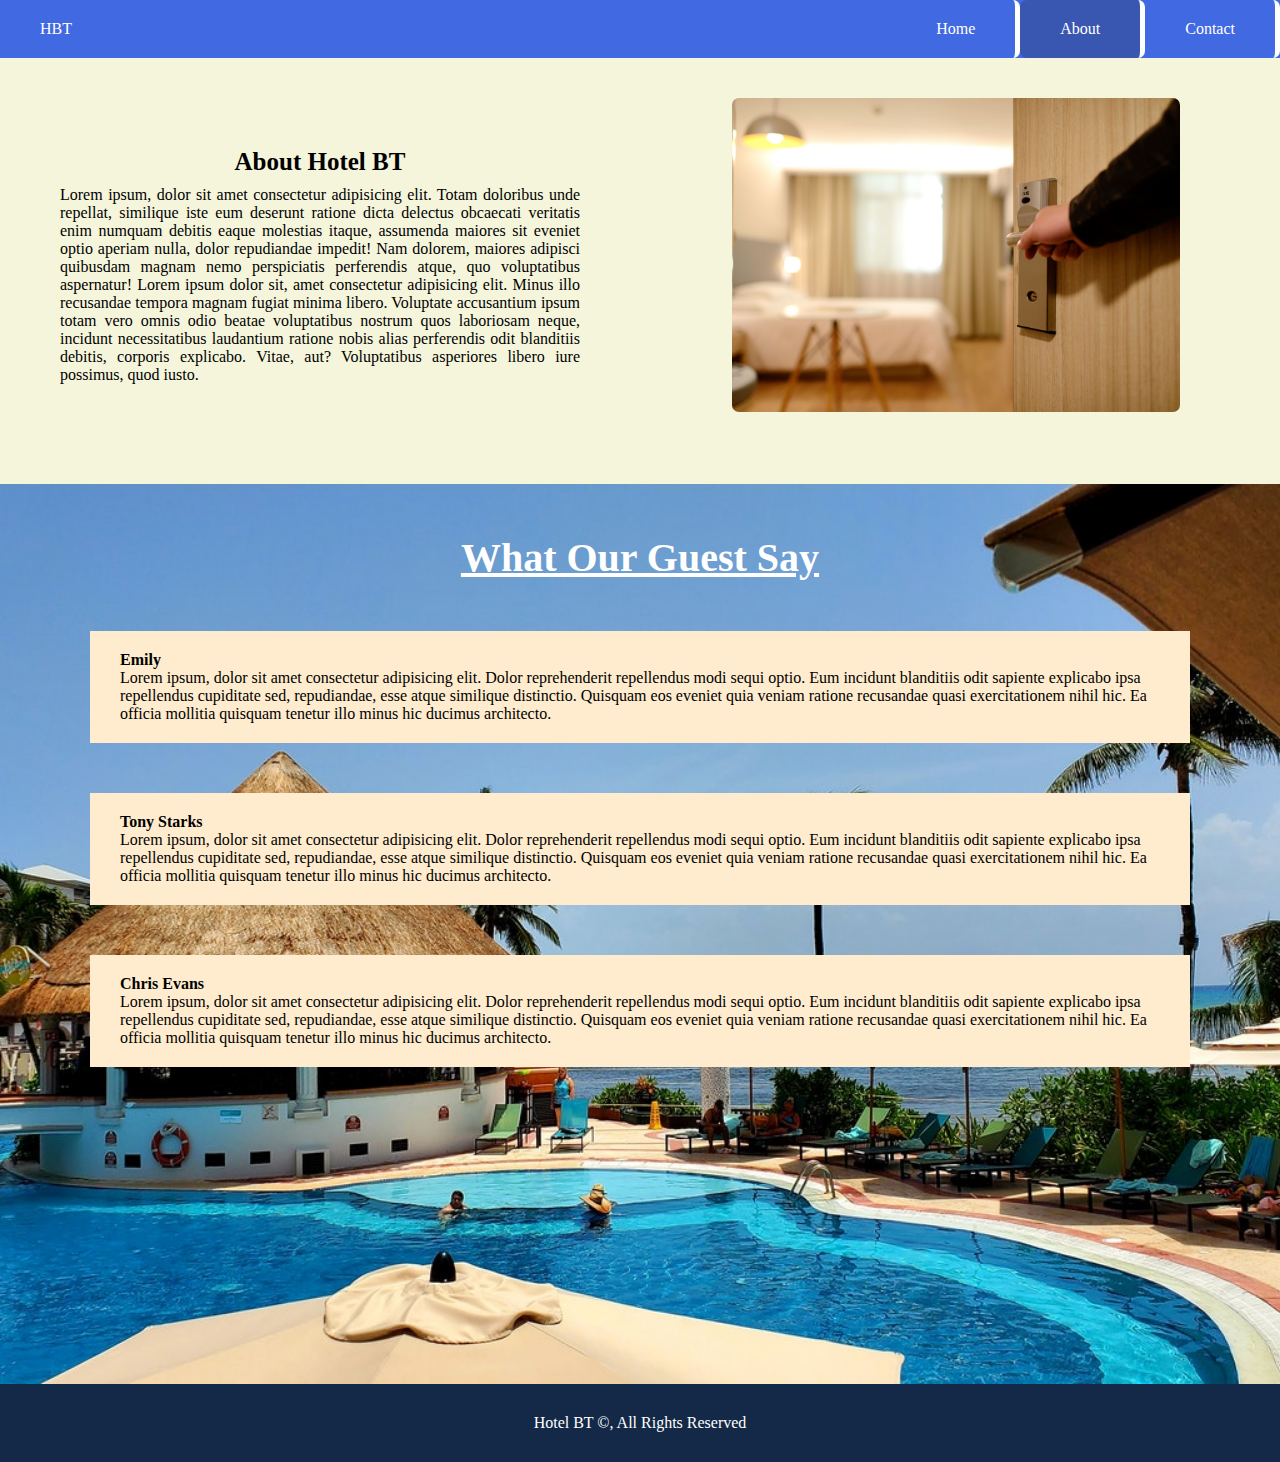
<file: about.html>
<html lang="en">
  <head>
    <meta charset="UTF-8" />
    <meta http-equiv="X-UA-Compatible" content="IE=edge" />
    <meta name="viewport" content="width=device-width, initial-scale=1.0" />
    <title>HBT Hotel | About</title>
    <style>
      * {
        margin: 0;
        padding: 0;
        font-family: poppins;
        box-sizing: border-box;
        scroll-behavior: smooth;
      }

      .nav {
        /* border: 2px solid black; */
        overflow: auto;
        background-color: #4169e1;
      }
      .nav li {
        float: right;
        list-style: none;
        padding: 20px 40px;
        color: white;
        border-right: 5px solid rgb(255, 255, 255);
        border-radius: 7px;
        cursor: pointer;
      }
      .nav ul a {
        color: white;
        text-decoration: none;
      }

      .hbt {
        float: left !important;
        border: none !important;
      }
      .nav li:hover {
        background-color: #3c5fca;
      }
      .current{
      background-color: #3957b0;
      }
      .main1{
        background-color: beige;
      }
      .main1 h3{
        text-align: center;
        font-size: 25px;
        margin-top: -10px;
        margin-bottom: 10px;
      }
      .main1 div{
        display: inline-block;
        width: 50%;
        text-align: center;
        text-align: justify;
        background-color: beige;
        padding: 100px 60px;
      }
      .main1 img{
        float: right;
        width: 35%;
        margin-top: 40px;
        margin-right: 100px;
        border-radius: 7px;
      }
      .container{
        background: url('./img/Background\ Image\ 4.jpg') no-repeat center center/cover;
        height: 100%;
      }
      .container h3{
        text-align: center;
        padding-top: 50px;
        font-size: 40px;
        color: white;
        text-decoration: underline;
      }
      .container li{
        background-color: blanchedalmond;
        list-style: none;
        margin: 50px 90px;
        padding: 20px 30px;
      }
      .footer{
        background-color: rgb(19, 41, 71);
        color: white;
      }
      .footer p{
        display: block;
        padding: 30px 0px;
        text-align: center;
      }
    </style>
  </head>
  <body>
    <nav class="nav">
      <!-- <span>HBT</span> -->
      <ul>
        <li><a href="contact.html">Contact</a></li>
        <li class="current"><a href="about.html">About</a></li>
        <li><a href="index.html"> Home</a></li>
        <li class="hbt">HBT</li>
      </ul>
    </nav>
    <div class="main1">
        <div>
            <h3>About Hotel BT</h3>
            <p>Lorem ipsum, dolor sit amet consectetur adipisicing elit. Totam doloribus unde repellat, similique iste eum deserunt ratione dicta delectus obcaecati veritatis enim numquam debitis eaque molestias itaque, assumenda maiores sit eveniet optio aperiam nulla, dolor repudiandae impedit! Nam dolorem, maiores adipisci quibusdam magnam nemo perspiciatis perferendis atque, quo voluptatibus aspernatur! Lorem ipsum dolor sit, amet consectetur adipisicing elit. Minus illo recusandae tempora magnam fugiat minima libero. Voluptate accusantium ipsum totam vero omnis odio beatae voluptatibus nostrum quos laboriosam neque, incidunt necessitatibus laudantium ratione nobis alias perferendis odit blanditiis debitis, corporis explicabo. Vitae, aut? Voluptatibus asperiores libero iure possimus, quod iusto.</p>
        </div>
            <img src="./img/Background Image 3.jpg" alt="error   ">
    </div>
    <div class="container">
        <h3>What Our Guest Say</h3>
        <ul>
            <li>
                <h4>Emily</h4>
                <p>Lorem ipsum, dolor sit amet consectetur adipisicing elit. Dolor reprehenderit repellendus modi sequi optio. Eum incidunt blanditiis odit sapiente explicabo ipsa repellendus cupiditate sed, repudiandae, esse atque similique distinctio. Quisquam eos eveniet quia veniam ratione recusandae quasi exercitationem nihil hic. Ea officia mollitia quisquam tenetur illo minus hic ducimus architecto.</p>
            </li>
            <li>
                <h4>Tony Starks</h4>
                <p>Lorem ipsum, dolor sit amet consectetur adipisicing elit. Dolor reprehenderit repellendus modi sequi optio. Eum incidunt blanditiis odit sapiente explicabo ipsa repellendus cupiditate sed, repudiandae, esse atque similique distinctio. Quisquam eos eveniet quia veniam ratione recusandae quasi exercitationem nihil hic. Ea officia mollitia quisquam tenetur illo minus hic ducimus architecto.</p>
            </li>
            <li>
                <h4>Chris Evans</h4>
                <p>Lorem ipsum, dolor sit amet consectetur adipisicing elit. Dolor reprehenderit repellendus modi sequi optio. Eum incidunt blanditiis odit sapiente explicabo ipsa repellendus cupiditate sed, repudiandae, esse atque similique distinctio. Quisquam eos eveniet quia veniam ratione recusandae quasi exercitationem nihil hic. Ea officia mollitia quisquam tenetur illo minus hic ducimus architecto.</p>
            </li>
        </ul>
    </div>
    <footer>
        <div class="footer">
            <p>Hotel BT &#169, All Rights Reserved</p>
        </div>
    </footer>
  </body>
</html>
</file>
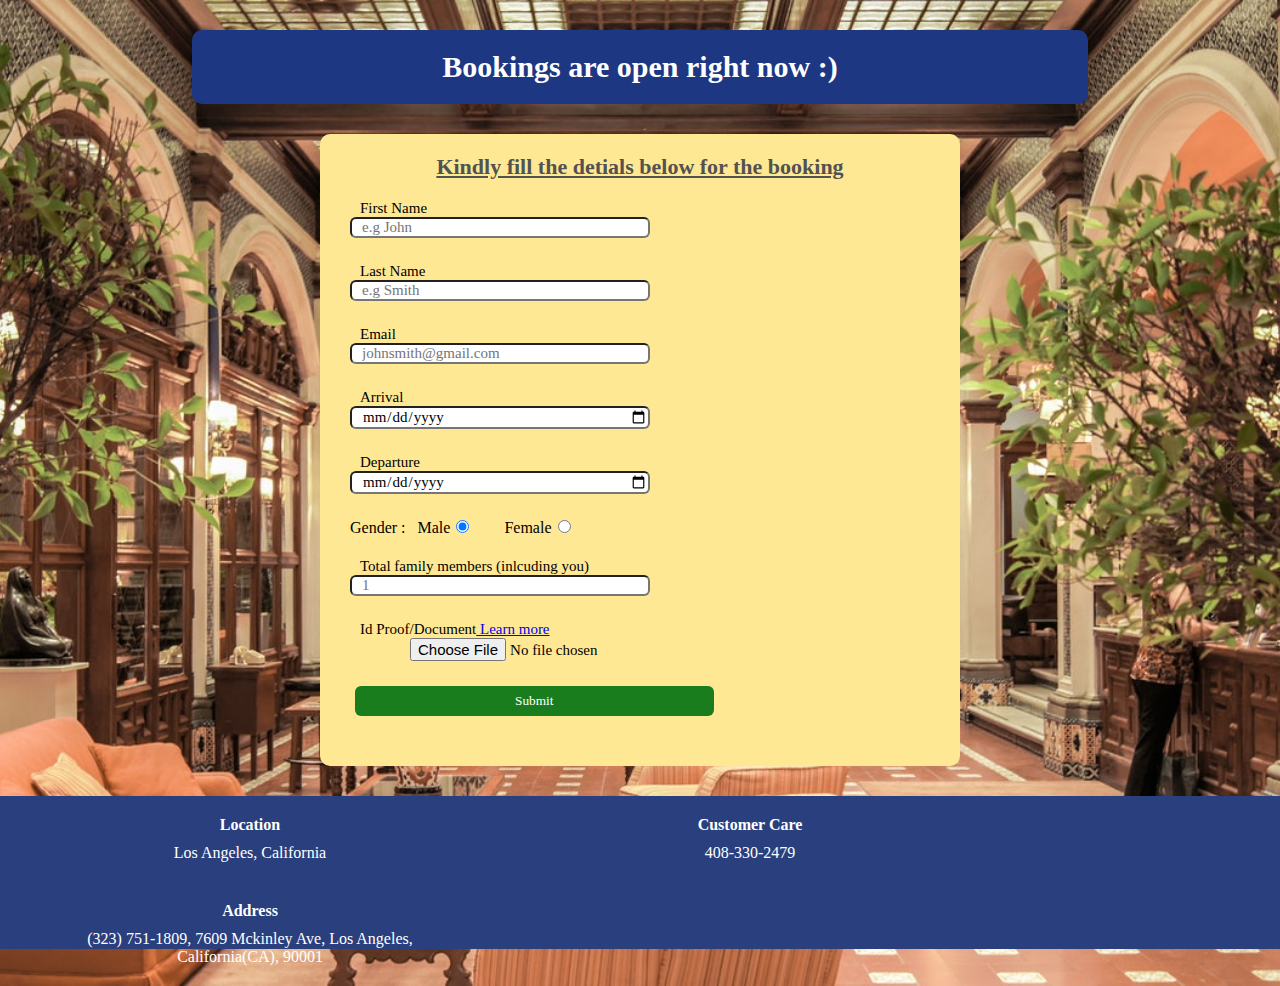
<file: bookHere.html>
<html lang="en">
<head>
    <meta charset="UTF-8">
    <meta http-equiv="X-UA-Compatible" content="IE=edge">
    <meta name="viewport" content="width=device-width, initial-scale=1.0">
    <title>Bookings | Hotel BT</title>
    <style>
        *{
            margin: 0;
            padding: 0;
            box-sizing:border-box;
            font-family: poppins;
        }
        body{
            background: url('./img/Background-Image-6.jpg') no-repeat center center/cover;
        }
        h1{
            background-color: #1e3783;
            color: white;
            padding: 20px 0;
            font-size: 30px;
            text-align: center;
            font-weight: bold;
            border-radius: 10px;
            margin-top: 30px;
            margin-bottom: 30px;
        }
        .container-heading{
            width: 70%;
            margin: auto;
        }

        .container{
            background-color: #ffe893;
            width: 50%;
            margin: auto;
            margin-bottom: 30px;
            border-radius: 10px;
            margin-top: 20px;
        }
        .container h3{
            text-align: center;
            text-decoration: underline;
            padding: 20px 10px;
            color: rgb(82, 82, 82);
            font-size: 22px;
        }
        .container input, label{
            display: block;
            font-size: 15px;
            width: 300px;
            border-radius: 6px;
        }
        label, input{
            margin-left: 30px;
            padding-left: 10px;
        }
        input{
            margin-bottom: 25px;
        }
        .container span{
            margin-left: 30px ;

        }
        .radio{
           display: inline-block !important;
           width: 15px !important;
           margin-left: 5px;
        }
        .choose-file{
            margin-left: 0;
        }
        .btn{
            margin-left: -45px;
            background-color: rgb(25, 125, 30);
            height: 30px;
            margin-bottom: 50px;
            border-radius: 6px;
            border: none;
        }
        .btn:hover{
            background-color: rgb(28, 168, 35);
        }
        .btn a{
            text-decoration: none; 
            padding: 0px 160px ;
            color: white;
        }

        .p1{
        font-size: 40px;
        color:#ffffff;
        margin: 30px 50px;
        font-weight: bold;
        }
        .p2{
        font-size: 20px;
        margin-top: 30px;
        padding-top: 20px;
        text-decoration: underline;
        text-align: center;
        }
        .message{
        height: 150px;
        }
        footer{
        /* border: 2px solid black; */
        height: 17%;
        background-color:#2a3f7d;
        }
        .s1,.s2,.s3{
        display: block;
        float: left;
        /* border: 2px solid black; */
        margin: 20px 50px;
        width: 400px;
        text-align: center;
        color: white;
        }
        .p3{
        margin-bottom: 10px;
        /* margin-top: 20px; */
        font-weight: bold;
        }

    </style>
</head>
<body>
    <div class="container-heading">
        <h1>Bookings are open right now :)</h1>
    </div>
    <form action="">
        <div class="container">
            <h3>Kindly fill the detials below for the booking</h3>
            <label for="">First Name</label>
            <input type="text" placeholder="e.g John">
            <label for="">Last Name</label>
            <input type="text" placeholder="e.g Smith">
            <label for="">Email</label>
            <input type="email" placeholder="johnsmith@gmail.com">
            <label for="">Arrival</label>
            <input type="date" placeholder="">
            <label for="">Departure</label>
            <input type="date" placeholder="">
            <span>Gender : &nbsp Male</span><input type="radio" class="radio" name="html" checked>
            <span> Female</span><input type="radio" class="radio" name="html">
            <label for="">Total family members (inlcuding you)</label>
            <input type="number" placeholder="1">
            <label for="">Id Proof/Document<a href="#"> Learn more</a><label>
            <input type="file" name="file" id="" class="choose-file">
            <button class="btn"> <a href="#">Submit</a></button>
        </div>
    </form>
    <footer>
        <div>
            <div class="s1">
                <p class="p3">Location</p>
                <p>Los Angeles, California </p>
            </div>
            <div class="s2">
                <p class="p3">Customer Care</p>
                <p>408-330-2479 </p>
            </div>
            <div class="s3">
                <p class="p3">Address</p>
                <p>(323) 751-1809,
                    7609 Mckinley Ave,
                    Los Angeles, California(CA), 90001  </p>
            </div>
        </div>
    </footer>
    
</body>
</html>
</file>
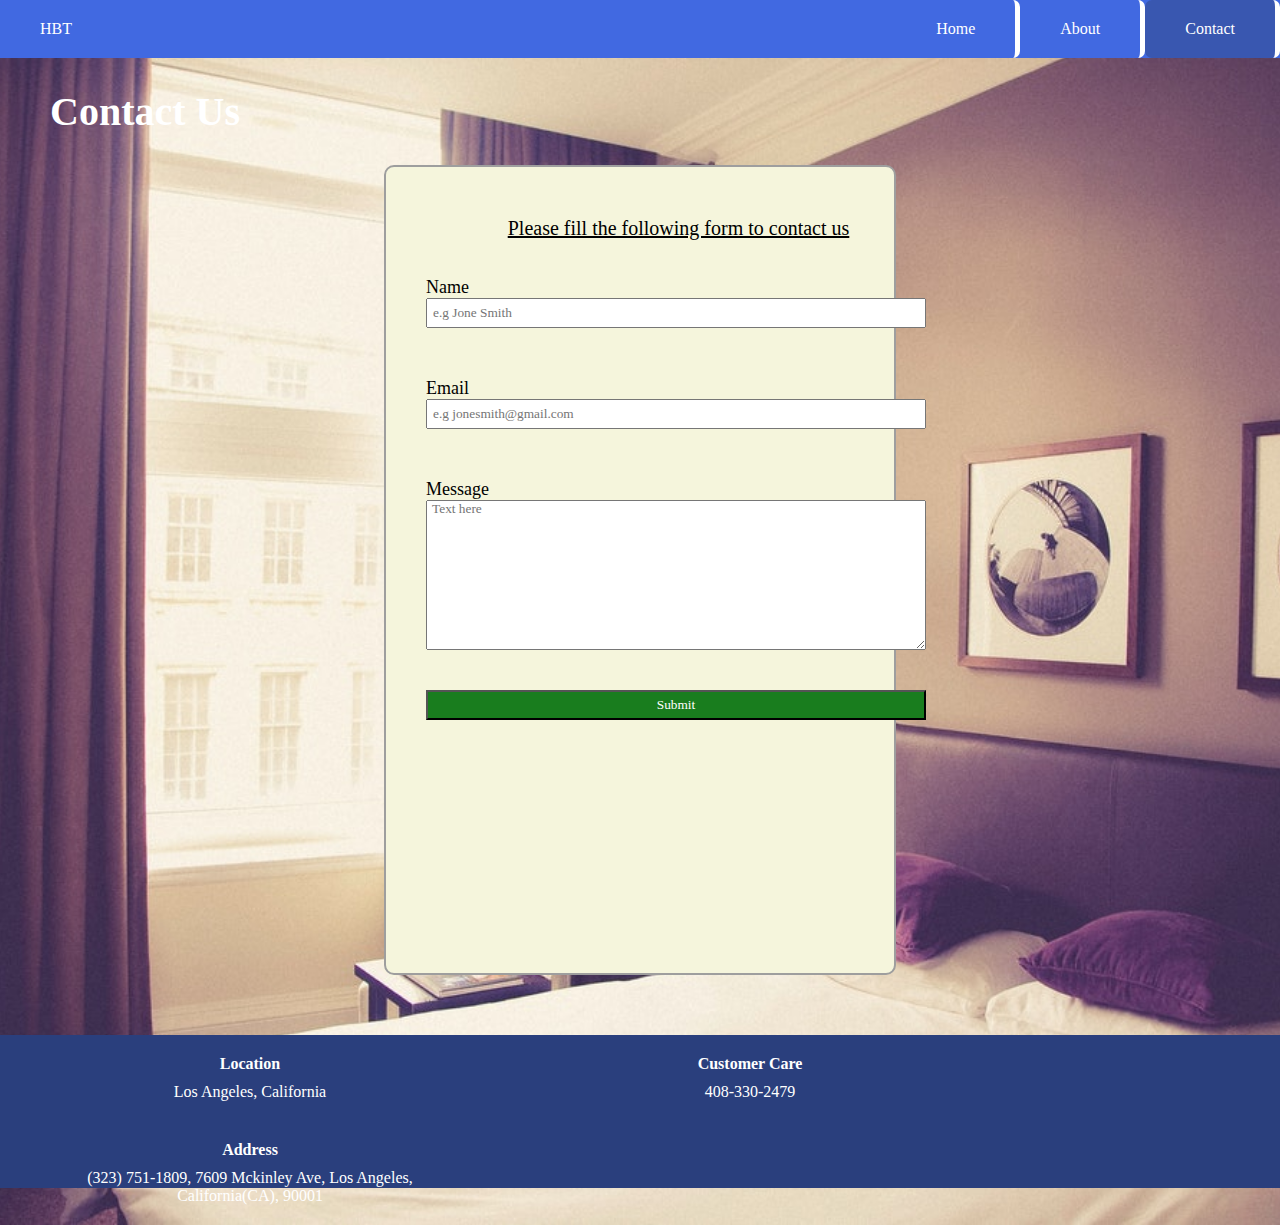
<file: contact.html>
<html lang="en">
<head>
    <meta charset="UTF-8">
    <meta http-equiv="X-UA-Compatible" content="IE=edge">
    <meta name="viewport" content="width=device-width, initial-scale=1.0">
    <title>Hotel BT | Contact</title>
</head>
<style>
    *{
        margin: 0;
        padding: 0;
        font-family: poppins;
        box-sizing: border-box;
    }
    body{
        background:url('./img/Background-Image-5.jpg') no-repeat center center/cover;
    }
    .nav {
        /* border: 2px solid black; */
        overflow: auto;
        background-color: #4169e1;
      }
      .nav li {
        float: right;
        list-style: none;
        padding: 20px 40px;
        color: white;
        border-right: 5px solid rgb(255, 255, 255);
        border-radius: 7px;
        cursor: pointer;
      }
      .nav ul a {
        color: white;
        text-decoration: none;
      }

      .hbt {
        float: left !important;
        border: none !important;
      }
      .nav li:hover {
        background-color: #3c5fca;
      }
      .main1{
        background-color: beige;
      }
      .main1 h3{
        text-align: center;
        font-size: 25px;
        margin-top: -10px;
        margin-bottom: 10px;
      }
    form{
        border: 2px solid rgb(158, 158, 158);
        background-color: beige;
        height: 90%;
        width: 40%;
        margin: auto;
        border-radius: 10px;
        margin-bottom: 60px;
    }
    
    .name, .email,.message, .p2{
        display: block;
        padding-left: 5px;
        margin-bottom: 50px;
        margin-left: 40px;
        width: 500px;
        height: 30px;
    }
    .message{
        margin-bottom: 10px;
    }
    .name1, .message1, .email1{
        margin-left: 40px;
        font-size: 18px;
    }
    .btn{
        margin: 30px 40px ;
        width: 500px;
        height: 30px;
        color: white;
        background-color: rgb(25, 125, 30);
        cursor: pointer;
    }
    .btn:hover{
        background-color: rgb(33, 163, 39);
    }
    .p1{
        font-size: 40px;
        color:#ffffff;
        margin: 30px 50px;
        font-weight: bold;
    }
    .p2{
        font-size: 20px;
        margin-top: 30px;
        padding-top: 20px;
        text-decoration: underline;
        text-align: center;
    }
    .message{
        height: 150px;
    }
    footer{
        /* border: 2px solid black; */
        height: 17%;
        background-color:#2a3f7d;
    }
    .s1,.s2,.s3{
        display: block;
        float: left;
        /* border: 2px solid black; */
        margin: 20px 50px;
        width: 400px;
        text-align: center;
        color: white;
    }
    .p3{
        margin-bottom: 10px;
        /* margin-top: 20px; */
        font-weight: bold;
    }
    .current{
  background-color: #3957b0;
    }
</style>
<body>
    <nav class="nav">
        <!-- <span>HBT</span> -->
        <ul>
          <li class="current" ><a href="contact.html">Contact</a></li>
          <li><a href="about.html">About</a></li>
          <li><a href="index.html"> Home</a></li>
          <li class="hbt">HBT</li>
        </ul>
      </nav>
    <p class="p1">Contact Us</p>
    <form action="">
        <p class="p2">Please fill the following form to contact us</p>
        <label for="" class="name1">Name</label>
        <input type="text" class="name" placeholder="e.g Jone Smith">
        <label for="" class="email1">Email</label>
        <input type="email" class="email" placeholder="e.g jonesmith@gmail.com">
        <label for="" class="message1">Message</label>
        <textarea cols="50" rows="40" class="message" placeholder="Text here"></textarea>
        <button class="btn">Submit</button>
    </form>
    <footer>
        <div>
            <div class="s1">
                <p class="p3">Location</p>
                <p>Los Angeles, California </p>
            </div>
            <div class="s2">
                <p class="p3">Customer Care</p>
                <p>408-330-2479 </p>
            </div>
            <div class="s3">
                <p class="p3">Address</p>
                <p>(323) 751-1809,
                    7609 Mckinley Ave,
                    Los Angeles, California(CA), 90001  </p>
            </div>
        </div>
    </footer>
    
</body>
</html>
</file>
